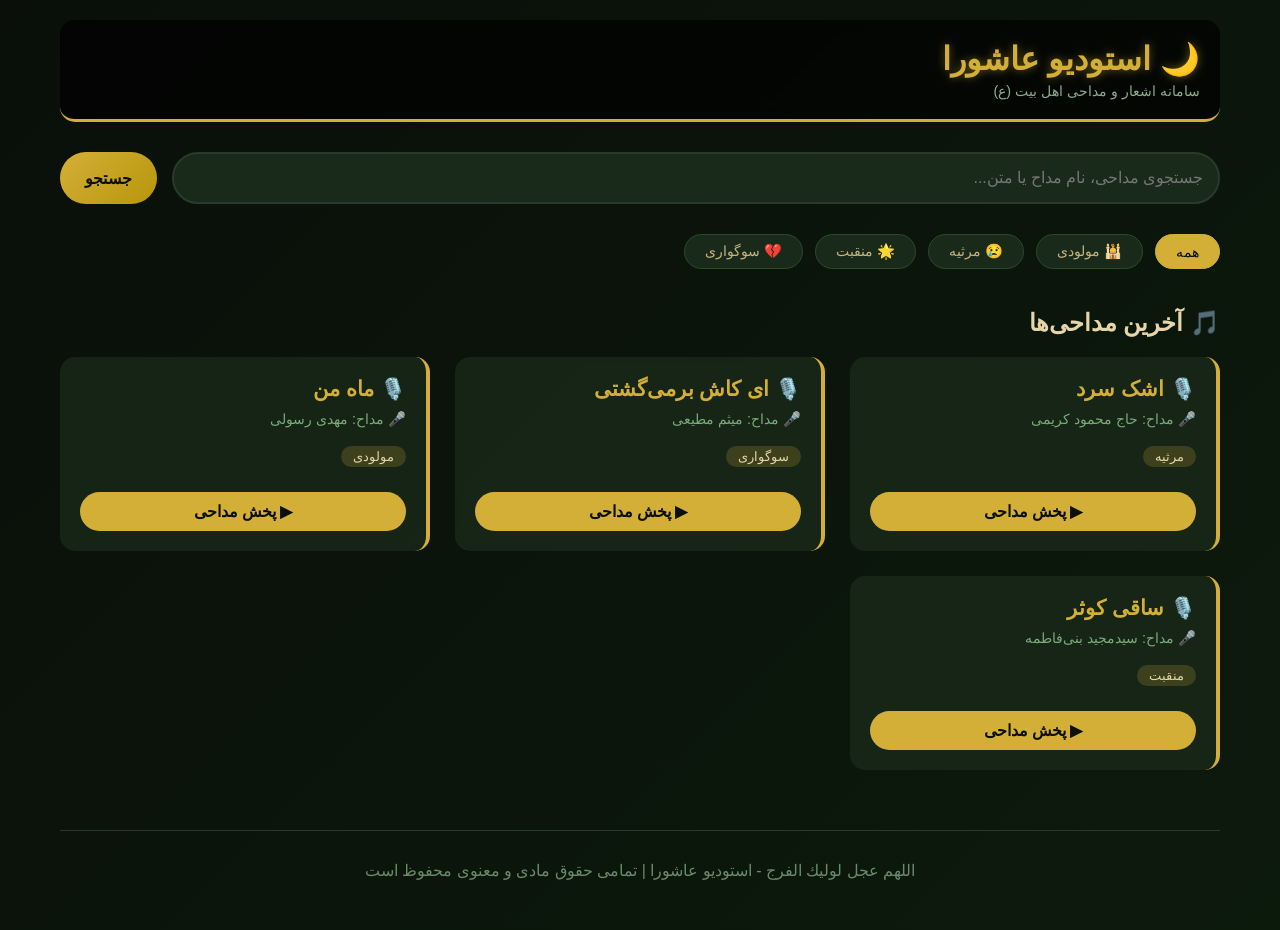
<file: index.html>
<!DOCTYPE html>
<html lang="fa" dir="rtl">
<head>
    <meta charset="UTF-8">
    <meta name="viewport" content="width=device-width, initial-scale=1.0">
    <title>استودیو عاشورا | سامانه مداحی اهل بیت</title>
    <link rel="stylesheet" href="index.css">
</head>
<body>
    <div class="container">
        <header>
            <div class="logo">
                <h1>🌙 استودیو عاشورا</h1>
                <p>سامانه اشعار و مداحی اهل بیت (ع)</p>
            </div>
            <!-- دکمه مدیریت حذف شد -->
        </header>

        <div class="search-section">
            <input type="text" id="searchInput" placeholder="جستجوی مداحی، نام مداح یا متن..." class="search-input">
            <button id="searchBtn" class="btn-gold">جستجو</button>
        </div>

        <div class="filter-section">
            <button class="filter-btn active" data-filter="all">همه</button>
            <button class="filter-btn" data-filter="مولودی">🕌 مولودی</button>
            <button class="filter-btn" data-filter="مرثیه">😢 مرثیه</button>
            <button class="filter-btn" data-filter="منقبت">🌟 منقبت</button>
            <button class="filter-btn" data-filter="سوگواری">💔 سوگواری</button>
        </div>

        <main>
            <h2>🎵 آخرین مداحی‌ها</h2>
            <div id="madahiList" class="madahi-grid"></div>
        </main>

        <footer>
            <p>اللهم عجل لولیك الفرج - استودیو عاشورا | تمامی حقوق مادی و معنوی محفوظ است</p>
        </footer>
    </div>

    <div id="customPlayer" class="now-playing"></div>

    <script src="index.js"></script>
</body>
</html>
</file>
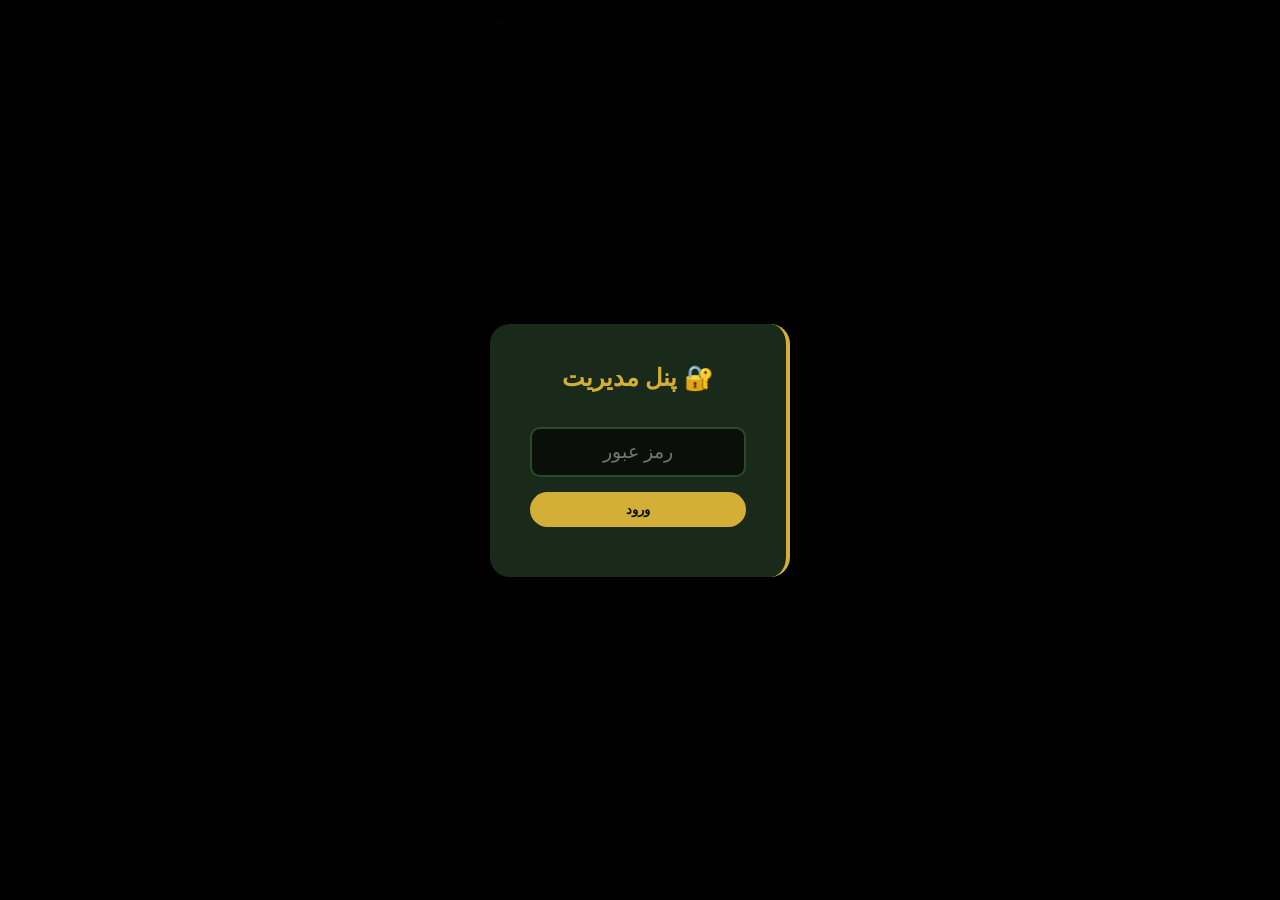
<file: admin.html>
<!DOCTYPE html>
<html lang="fa" dir="rtl">
<head>
    <meta charset="UTF-8">
    <meta name="viewport" content="width=device-width, initial-scale=1.0">
    <title>مدیریت | استودیو عاشورا</title>
    <link rel="stylesheet" href="admin.css">
    <style>
        /* استایل صفحه لاگین */
        .login-overlay {
            position: fixed;
            top: 0;
            left: 0;
            right: 0;
            bottom: 0;
            background: rgba(0,0,0,0.95);
            backdrop-filter: blur(10px);
            display: flex;
            justify-content: center;
            align-items: center;
            z-index: 2000;
        }
        .login-box {
            background: #1a2a1a;
            padding: 40px;
            border-radius: 20px;
            border-right: 4px solid #d4af37;
            text-align: center;
            width: 300px;
        }
        .login-box h2 {
            color: #d4af37;
            margin-bottom: 20px;
        }
        .login-box input {
            width: 100%;
            padding: 12px;
            margin: 15px 0;
            background: #0a0f0a;
            border: 2px solid #2a4a2a;
            border-radius: 10px;
            color: #e6d5a8;
            text-align: center;
            font-size: 1.2em;
        }
        .login-box button {
            background: #d4af37;
            color: #0a0f0a;
            border: none;
            padding: 10px 20px;
            border-radius: 30px;
            cursor: pointer;
            font-weight: bold;
            width: 100%;
        }
        .error-msg {
            color: #ff6666;
            margin-top: 10px;
            font-size: 0.9em;
        }
    </style>
</head>
<body>

<div id="loginOverlay" class="login-overlay">
    <div class="login-box">
        <h2>🔐 پنل مدیریت</h2>
        <input type="password" id="passwordInput" placeholder="رمز عبور" autocomplete="off">
        <button id="loginBtn">ورود</button>
        <div id="loginError" class="error-msg"></div>
    </div>
</div>

<div id="adminContent" style="display: none;">
    <div class="admin-container">
        <div class="admin-header">
            <h1>🔧 پنل مدیریت | استودیو عاشورا</h1>
            <a href="index.html" class="btn-back">← بازگشت به سایت</a>
        </div>
        
        <div class="form-section">
            <h2 id="formTitle">➕ افزودن مداحی جدید</h2>
            <form id="madahiForm">
                <input type="hidden" id="editId" value="">
                <div class="form-group">
                    <label>نام مداحی:</label>
                    <input type="text" id="name" required placeholder="مثال: اشک سرد">
                </div>
                
                <div class="form-group">
                    <label>نام مداح:</label>
                    <input type="text" id="madah" required placeholder="مثال: حاج محمود کریمی">
                </div>
                
                <div class="form-group">
                    <label>لینک فایل صوتی (mp3):</label>
                    <input type="url" id="link" required placeholder="https://...">
                </div>
                
                <div class="form-group">
                    <label>دسته‌بندی:</label>
                    <select id="category">
                        <option value="مولودی">🕌 مولودی</option>
                        <option value="مرثیه">😢 مرثیه</option>
                        <option value="منقبت">🌟 منقبت</option>
                        <option value="سوگواری">💔 سوگواری</option>
                    </select>
                </div>
                
                <button type="submit" class="btn-submit" id="submitBtn">✅ افزودن مداحی</button>
                <button type="button" class="btn-cancel" id="cancelBtn" style="display:none;">❌ انصراف از ویرایش</button>
            </form>
        </div>
        
        <div class="list-section">
            <h2>📋 لیست مداحی‌ها</h2>
            <div id="adminList" class="admin-list"></div>
        </div>
    </div>
</div>

<script src="admin.js"></script>
<script>
    // کنترل رمز عبور (1234)
    const loginOverlay = document.getElementById('loginOverlay');
    const adminContent = document.getElementById('adminContent');
    const passwordInput = document.getElementById('passwordInput');
    const loginBtn = document.getElementById('loginBtn');
    const loginError = document.getElementById('loginError');

    function checkPassword() {
        const enteredPassword = passwordInput.value;
        if (enteredPassword === '1234') {
            loginOverlay.style.display = 'none';
            adminContent.style.display = 'block';
            // بارگذاری دیتا بعد از ورود موفق
            if (typeof loadAdminData === 'function') {
                loadAdminData();
            }
        } else {
            loginError.innerText = 'رمز اشتباه است! لطفاً دوباره تلاش کنید.';
            passwordInput.value = '';
            passwordInput.focus();
        }
    }

    loginBtn.addEventListener('click', checkPassword);
    passwordInput.addEventListener('keypress', function(e) {
        if (e.key === 'Enter') checkPassword();
    });
</script>
</body>
</html>
</file>
<file: index.css>
* {
    margin: 0;
    padding: 0;
    box-sizing: border-box;
}

body {
    font-family: 'Tahoma', 'Vazir', 'Segoe UI', Tahoma, Geneva, Verdana, sans-serif;
    background: linear-gradient(135deg, #0a0f0a 0%, #0c1a0c 100%);
    color: #e6d5a8;
    min-height: 100vh;
}

.container {
    max-width: 1200px;
    margin: 0 auto;
    padding: 20px;
}

header {
    display: flex;
    justify-content: space-between;
    align-items: center;
    padding: 20px;
    background: rgba(0, 0, 0, 0.7);
    border-radius: 15px;
    border-bottom: 3px solid #d4af37;
    margin-bottom: 30px;
    backdrop-filter: blur(5px);
}

.logo h1 {
    font-size: 2em;
    color: #d4af37;
    text-shadow: 0 0 10px rgba(212, 175, 55, 0.5);
}

.logo p {
    font-size: 0.9em;
    color: #8faa8f;
    margin-top: 5px;
}

.btn-gold {
    background: linear-gradient(135deg, #d4af37, #b8960c);
    color: #0a0f0a;
    padding: 10px 25px;
    border: none;
    border-radius: 30px;
    cursor: pointer;
    font-weight: bold;
    text-decoration: none;
    display: inline-block;
    transition: transform 0.3s, box-shadow 0.3s;
    font-size: 1em;
}

.btn-gold:hover {
    transform: translateY(-2px);
    box-shadow: 0 5px 20px rgba(212, 175, 55, 0.4);
}

.search-section {
    display: flex;
    gap: 15px;
    margin-bottom: 30px;
    flex-wrap: wrap;
}

.search-input {
    flex: 1;
    padding: 15px;
    background: #1a2a1a;
    border: 2px solid #2a3a2a;
    border-radius: 40px;
    color: #e6d5a8;
    font-size: 1em;
    outline: none;
    transition: all 0.3s;
}

.search-input:focus {
    border-color: #d4af37;
    box-shadow: 0 0 10px rgba(212, 175, 55, 0.3);
}

.filter-section {
    display: flex;
    gap: 12px;
    flex-wrap: wrap;
    margin-bottom: 40px;
}

.filter-btn {
    background: #1a2a1a;
    border: 1px solid #2a4a2a;
    padding: 8px 20px;
    border-radius: 25px;
    color: #c4b581;
    cursor: pointer;
    transition: all 0.3s;
    font-size: 0.9em;
}

.filter-btn:hover, .filter-btn.active {
    background: #d4af37;
    color: #0a0f0a;
    border-color: #d4af37;
}

.madahi-grid {
    display: grid;
    grid-template-columns: repeat(auto-fill, minmax(320px, 1fr));
    gap: 25px;
    margin-top: 20px;
}

.madahi-card {
    background: rgba(26, 42, 26, 0.8);
    border-radius: 15px;
    padding: 20px;
    transition: transform 0.3s, box-shadow 0.3s;
    border-right: 4px solid #d4af37;
    backdrop-filter: blur(3px);
}

.madahi-card:hover {
    transform: translateY(-5px);
    box-shadow: 0 10px 30px rgba(212, 175, 55, 0.2);
}

.madahi-card h3 {
    color: #d4af37;
    font-size: 1.3em;
    margin-bottom: 10px;
}

.madahi-card .madah-name {
    color: #7aab7a;
    font-size: 0.9em;
    margin-bottom: 8px;
}

.madahi-card .category {
    display: inline-block;
    background: rgba(212, 175, 55, 0.2);
    padding: 3px 12px;
    border-radius: 20px;
    font-size: 0.8em;
    margin: 10px 0;
}

.play-btn {
    background: #d4af37;
    color: #0a0f0a;
    border: none;
    padding: 10px 20px;
    border-radius: 30px;
    cursor: pointer;
    font-weight: bold;
    width: 100%;
    margin-top: 15px;
    transition: all 0.3s;
    font-size: 1em;
}

.play-btn:hover {
    background: #ffd700;
    transform: scale(1.02);
}

.now-playing {
    position: fixed;
    bottom: 0;
    right: 0;
    left: 0;
    background: #0a0f0a;
    padding: 15px;
    text-align: center;
    border-top: 2px solid #d4af37;
    display: none;
    z-index: 1000;
}

.now-playing.show {
    display: block;
}

.now-playing p {
    color: #d4af37;
    margin-bottom: 10px;
}

.now-playing audio {
    width: 80%;
    margin-top: 5px;
}

footer {
    text-align: center;
    padding: 30px;
    margin-top: 60px;
    border-top: 1px solid #2a3a2a;
    color: #6a8a6a;
}
</file>
<file: admin.css>
* {
    margin: 0;
    padding: 0;
    box-sizing: border-box;
}

body {
    font-family: 'Tahoma', 'Vazir', sans-serif;
    background: linear-gradient(135deg, #0a0f0a 0%, #0c1a0c 100%);
    color: #e6d5a8;
    padding: 20px;
}

.admin-container {
    max-width: 1200px;
    margin: 0 auto;
}

.admin-header {
    display: flex;
    justify-content: space-between;
    align-items: center;
    background: rgba(0, 0, 0, 0.7);
    padding: 20px;
    border-radius: 15px;
    border-bottom: 3px solid #d4af37;
    margin-bottom: 30px;
}

.admin-header h1 {
    color: #d4af37;
    font-size: 1.5em;
}

.btn-back {
    background: #2a3a2a;
    color: #d4af37;
    padding: 10px 20px;
    text-decoration: none;
    border-radius: 30px;
    transition: 0.3s;
}

.btn-back:hover {
    background: #3a5a3a;
}

.form-section, .list-section {
    background: rgba(26, 42, 26, 0.6);
    border-radius: 15px;
    padding: 25px;
    margin-bottom: 30px;
    backdrop-filter: blur(5px);
}

.form-section h2, .list-section h2 {
    color: #d4af37;
    margin-bottom: 20px;
    border-right: 4px solid #d4af37;
    padding-right: 15px;
}

.form-group {
    margin-bottom: 20px;
}

.form-group label {
    display: block;
    margin-bottom: 8px;
    color: #c4b581;
    font-weight: bold;
}

.form-group input, .form-group select {
    width: 100%;
    padding: 12px;
    background: #1a2a1a;
    border: 2px solid #2a4a2a;
    border-radius: 10px;
    color: #e6d5a8;
    font-size: 1em;
    transition: 0.3s;
}

.form-group input:focus, .form-group select:focus {
    outline: none;
    border-color: #d4af37;
}

.btn-submit {
    background: linear-gradient(135deg, #d4af37, #b8960c);
    color: #0a0f0a;
    padding: 12px 30px;
    border: none;
    border-radius: 40px;
    cursor: pointer;
    font-weight: bold;
    font-size: 1.1em;
    width: 100%;
    transition: 0.3s;
}

.btn-submit:hover {
    transform: scale(1.02);
    box-shadow: 0 5px 20px rgba(212, 175, 55, 0.4);
}

.btn-cancel {
    background: #3a1a1a;
    color: #d4af37;
    padding: 12px 30px;
    border: 1px solid #8b0000;
    border-radius: 40px;
    cursor: pointer;
    font-weight: bold;
    font-size: 1.1em;
    width: 100%;
    margin-top: 10px;
    transition: 0.3s;
}

.btn-cancel:hover {
    background: #5a2a2a;
}

.admin-list {
    display: grid;
    gap: 15px;
}

.admin-item {
    background: rgba(0, 0, 0, 0.5);
    padding: 15px;
    border-radius: 10px;
    display: flex;
    justify-content: space-between;
    align-items: center;
    flex-wrap: wrap;
    gap: 10px;
    border-right: 3px solid #d4af37;
}

.admin-item-info {
    flex: 1;
}

.admin-item-info h4 {
    color: #d4af37;
    margin-bottom: 5px;
}

.admin-item-info p {
    font-size: 0.9em;
    color: #8faa8f;
}

.admin-item-info small {
    color: #6a8a6a;
    font-size: 0.8em;
}

.btn-edit {
    background: #d4af37;
    color: #0a0f0a;
    border: none;
    padding: 8px 15px;
    border-radius: 20px;
    cursor: pointer;
    transition: 0.3s;
    margin-left: 8px;
}

.btn-edit:hover {
    background: #ffd700;
}

.btn-delete {
    background: #8b0000;
    color: #ffd700;
    border: none;
    padding: 8px 15px;
    border-radius: 20px;
    cursor: pointer;
    transition: 0.3s;
}

.btn-delete:hover {
    background: #ff0000;
}

.empty-msg {
    text-align: center;
    padding: 40px;
    color: #8faa8f;
}
</file>
